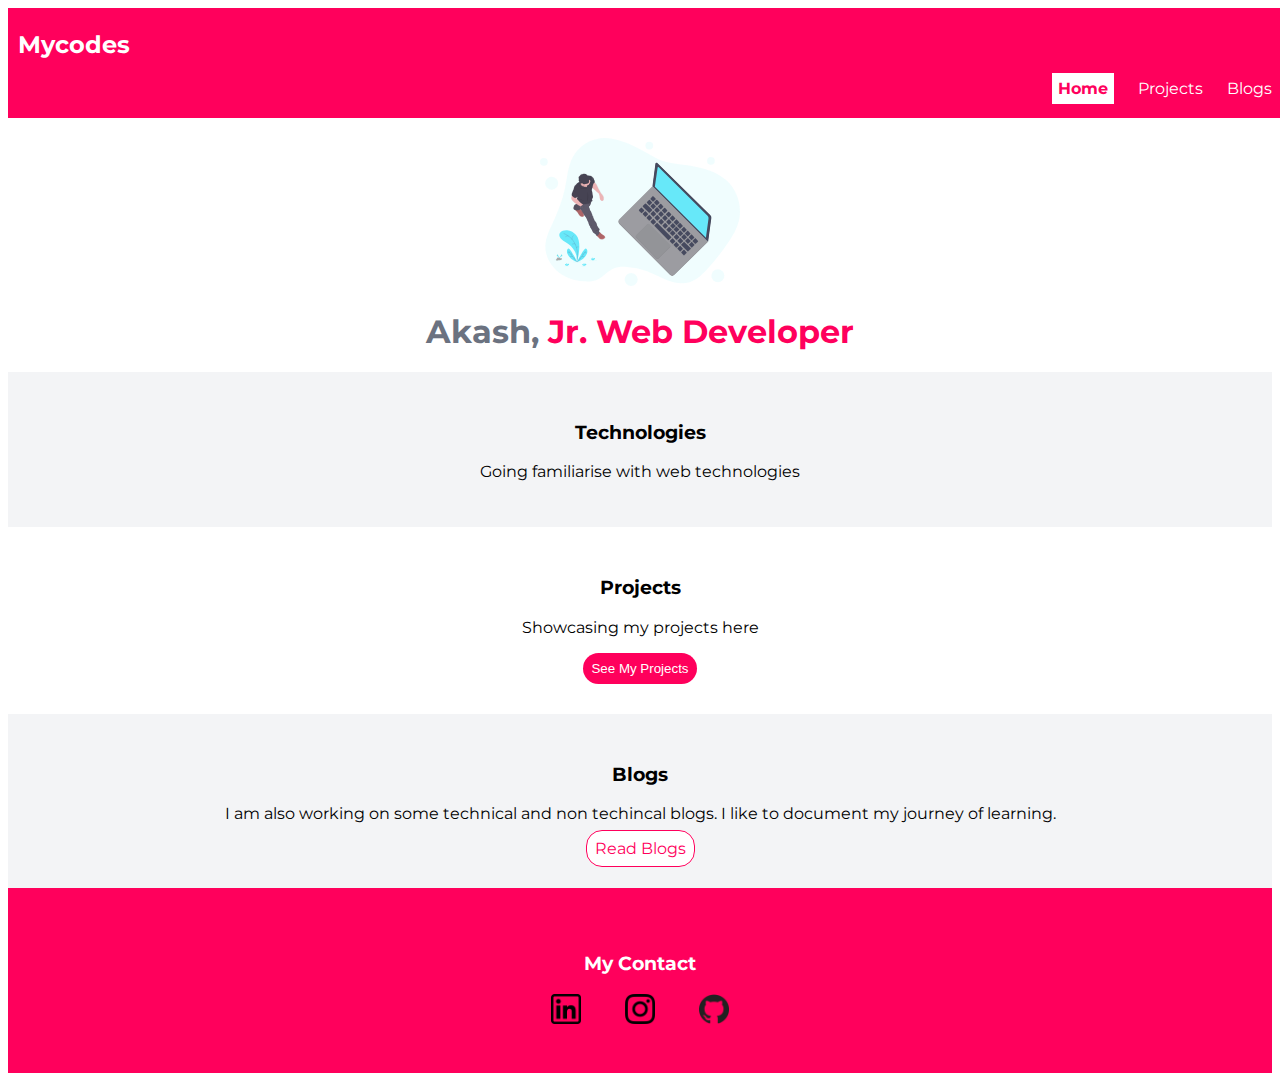
<file: index.html>
<!DOCTYPE html>
<html>

<head>
	<meta charset="utf-8">
	<meta name="viewport" content="width=device-width">
	<title>repl.it</title>
	<link href="css/style.css" rel="stylesheet" type="text/css" />
	<link rel="preconnect" href="https://fonts.gstatic.com">
	<link href="https://fonts.googleapis.com/css2?family=Montserrat:wght@400;600;700&display=swap" rel="stylesheet">
</head>

<body>

	<!-- Contains Heading and Nav section -->
	<div class="heading">
		<h2>Mycodes</h2>
		<nav>
			<a class="active" href="">Home</a>
			<a href="http://127.0.0.1:5500/projects.html">Projects</a>
			<a href="blogs.html">Blogs</a>
		</nav>
	</div>

	<!-- name and photo -->
	<img class="profile-photo" src="undraw.svg" alt="profile-photo">
	<h1><span id="name">Akash,</span> Jr. Web Developer</h1>


    <!-- Technologies here -->
  <!-- container-1 -->
  <div class="middle-container-1">
	  <h3>Technologies</h3>
	  <p>Going familiarise with web technologies</p>
  </div>

  <!-- container-2 -->
  <div class="middle-container-2">
	<h3>Projects</h3>
	<p>Showcasing my projects here</p>
  <button class="projects-button">See My Projects</button>

  </div>


  <!-- container-3 -->

  <div class="Blogs">
	<h3 id="jump-blogs">Blogs</h3>
	<p> I am also working on some technical and non techincal blogs. I like to document my journey of learning.</p>
	<a class="blog-button" href="blogs.html">Read Blogs</a>
</div>



	<footer>
		<h3>My Contact </h3>
		<a href="https://www.linkedin.com/in/siddam-akash-82391018b/"><img class="icontact" src="linkedin.png" alt=""></a>
		<a href="https://www.instagram.com/sid_ski/"><img class="icontact" src="instagram.png" alt=""></a>
		<a href="https://github.com/siddamakash"><img class="icontact" src="github.png" alt=""></a>
	</footer>




</body>

</html>
</file>
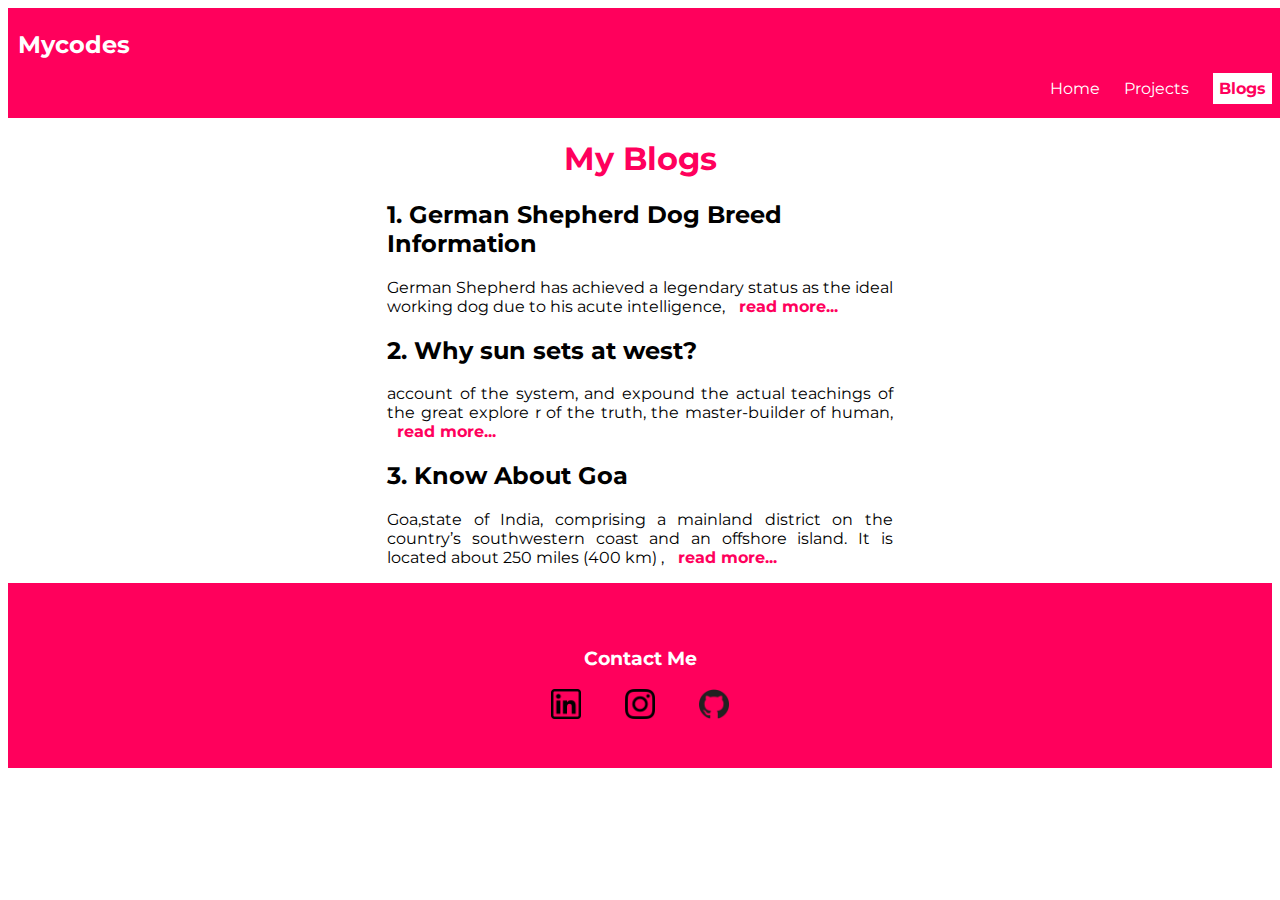
<file: blogs.html>
<!DOCTYPE html>
<html>

<head>
  <meta charset="utf-8">
  <meta name="viewport" content="width=device-width">
  <title>repl.it</title>
  <link href="css/style.css" rel="stylesheet" type="text/css" />
  <link rel="preconnect" href="https://fonts.gstatic.com">
  <link href="https://fonts.googleapis.com/css2?family=Montserrat:wght@400;600;700&display=swap" rel="stylesheet">
</head>

<body>

  <!-- Contains Heading and Nav section -->
  <div class="heading">
    <h2>Mycodes</h2>
    <nav>
      <a class="nav-link" href="index.html">Home</a>
      <a class="nav-link" href="#jump-projects">Projects</a>
      <a class="nav-link active" href="">Blogs</a>
    </nav>
  </div>


  <!-- blog info -->


<h1>My Blogs </h1>

  <div class="dog-paragraph">
  <h2>1. German Shepherd Dog Breed Information</h2>
  <p>
    German Shepherd has achieved a legendary status as the ideal
    working dog due to his acute intelligence, <a class="read_more" href="dog-blogs.html">read more...</a>
  <p>
  </div>

  <div class="dog-paragraph">
  <h2>2. Why sun sets at west?</h2>
  <p>
  account of the system, and expound the
   actual teachings of the great explore
   r of the truth, the master-builder of
   human, <a class="read_more" href="dog-blogs.html">read more...</a>
    </p>
  </div>

  <div class="dog-paragraph">
  <h2>3. Know About Goa</h2>
  <p> Goa,state of India, comprising a mainland district
    	 on the country’s southwestern coast and an offshore
    	 island. It is located about 250 miles (400 km) ,
        <a class="read_more" href="goa.html">read more...</a>
    </p>
  </div>




  <footer>
    <h3>Contact Me </h3>
    <a href="https://www.linkedin.com/in/siddam-akash-82391018b/"><img class="icontact" src="linkedin.png" alt=""></a>
    <a href="https://www.instagram.com/sid_ski/"><img class="icontact" src="instagram.png" alt=""></a>
    <a href="https://github.com/siddamakash"><img class="icontact" src="github.png" alt=""></a>
  </footer>




</body>

</html>
</file>
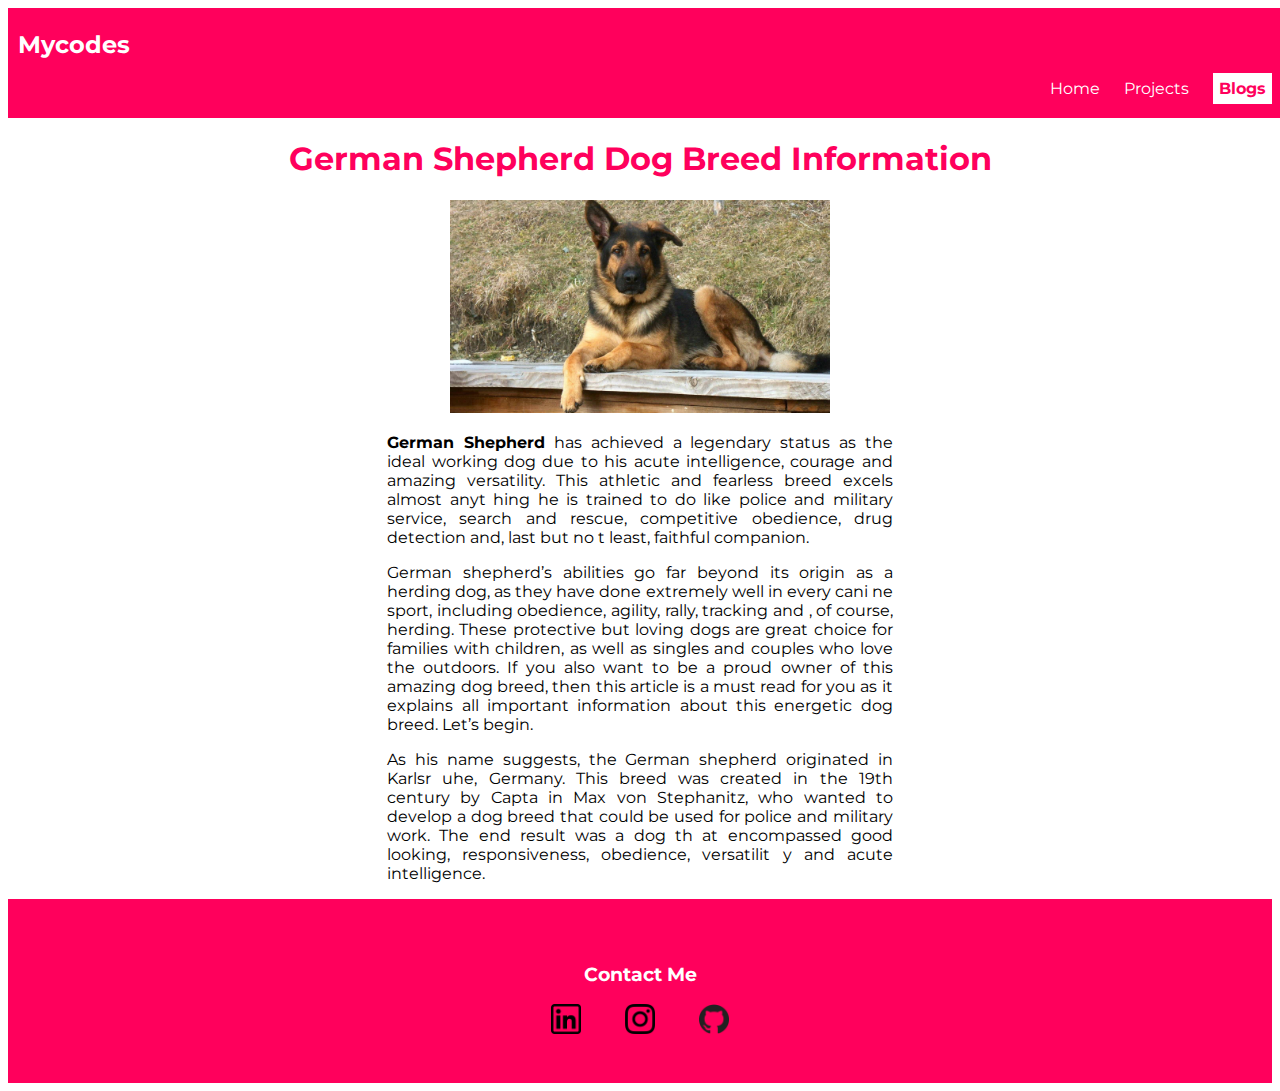
<file: dog-blogs.html>
<!DOCTYPE html>
<html>

<head>
  <meta charset="utf-8">
  <meta name="viewport" content="width=device-width">
  <title>repl.it</title>
  <link href="css/style.css" rel="stylesheet" type="text/css" />
  <link rel="preconnect" href="https://fonts.gstatic.com">
  <link href="https://fonts.googleapis.com/css2?family=Montserrat:wght@400;600;700&display=swap" rel="stylesheet">
</head>

<body>

  <!-- Contains Heading and Nav section -->
  <div class="heading">
    <h2>Mycodes</h2>
    <nav>
      <a class="nav-link" href="index.html">Home</a>
      <a class="nav-link" href="#jump-projects">Projects</a>
      <a class="nav-link active" href="">Blogs</a>
    </nav>
  </div>


  <!-- blog info -->
  <h1>German Shepherd Dog Breed Information</h1>
  <img id="german-god" src="images/german-sheperd-dog.jpg" alt="">
  <div class="">

  </div>



  <div class="dog-paragraph">
  <p> <strong>
    German Shepherd</strong> has achieved a legendary status as the ideal
    working dog due to his acute intelligence, courage and amazing
    versatility. This athletic and fearless breed excels almost anyt
    hing he is trained to do like police and military service, search and rescue,
     competitive obedience, drug detection and, last but no
    t least, faithful companion.
  <p>





  <p>German shepherd’s abilities go far beyond its origin as a
    herding dog, as they have done extremely well in every cani
    ne sport, including obedience, agility, rally, tracking and
    , of course, herding. These protective but loving dogs are
    great choice for families with children, as well as singles
    and couples who love the outdoors. If you also want to be a
    proud owner of this amazing dog breed, then this article is a
    must read for you as it explains all important information
    about this energetic dog breed. Let’s begin.</p>




  <p>As his name suggests, the German shepherd originated in Karlsr
    uhe, Germany. This breed was created in the 19th century by Capta
    in Max von Stephanitz, who wanted to develop a dog breed that could
    be used for police and military work. The end result was a dog th
    at encompassed good looking, responsiveness, obedience, versatilit
    y and acute intelligence. </p>


</div>


  <footer>
    <h3>Contact Me </h3>
    <a href="https://www.linkedin.com/in/siddam-akash-82391018b/"><img class="icontact" src="linkedin.png" alt=""></a>
    <a href="https://www.instagram.com/sid_ski/"><img class="icontact" src="instagram.png" alt=""></a>
    <a href="https://github.com/siddamakash"><img class="icontact" src="github.png" alt=""></a>
  </footer>




</body>

</html>
</file>
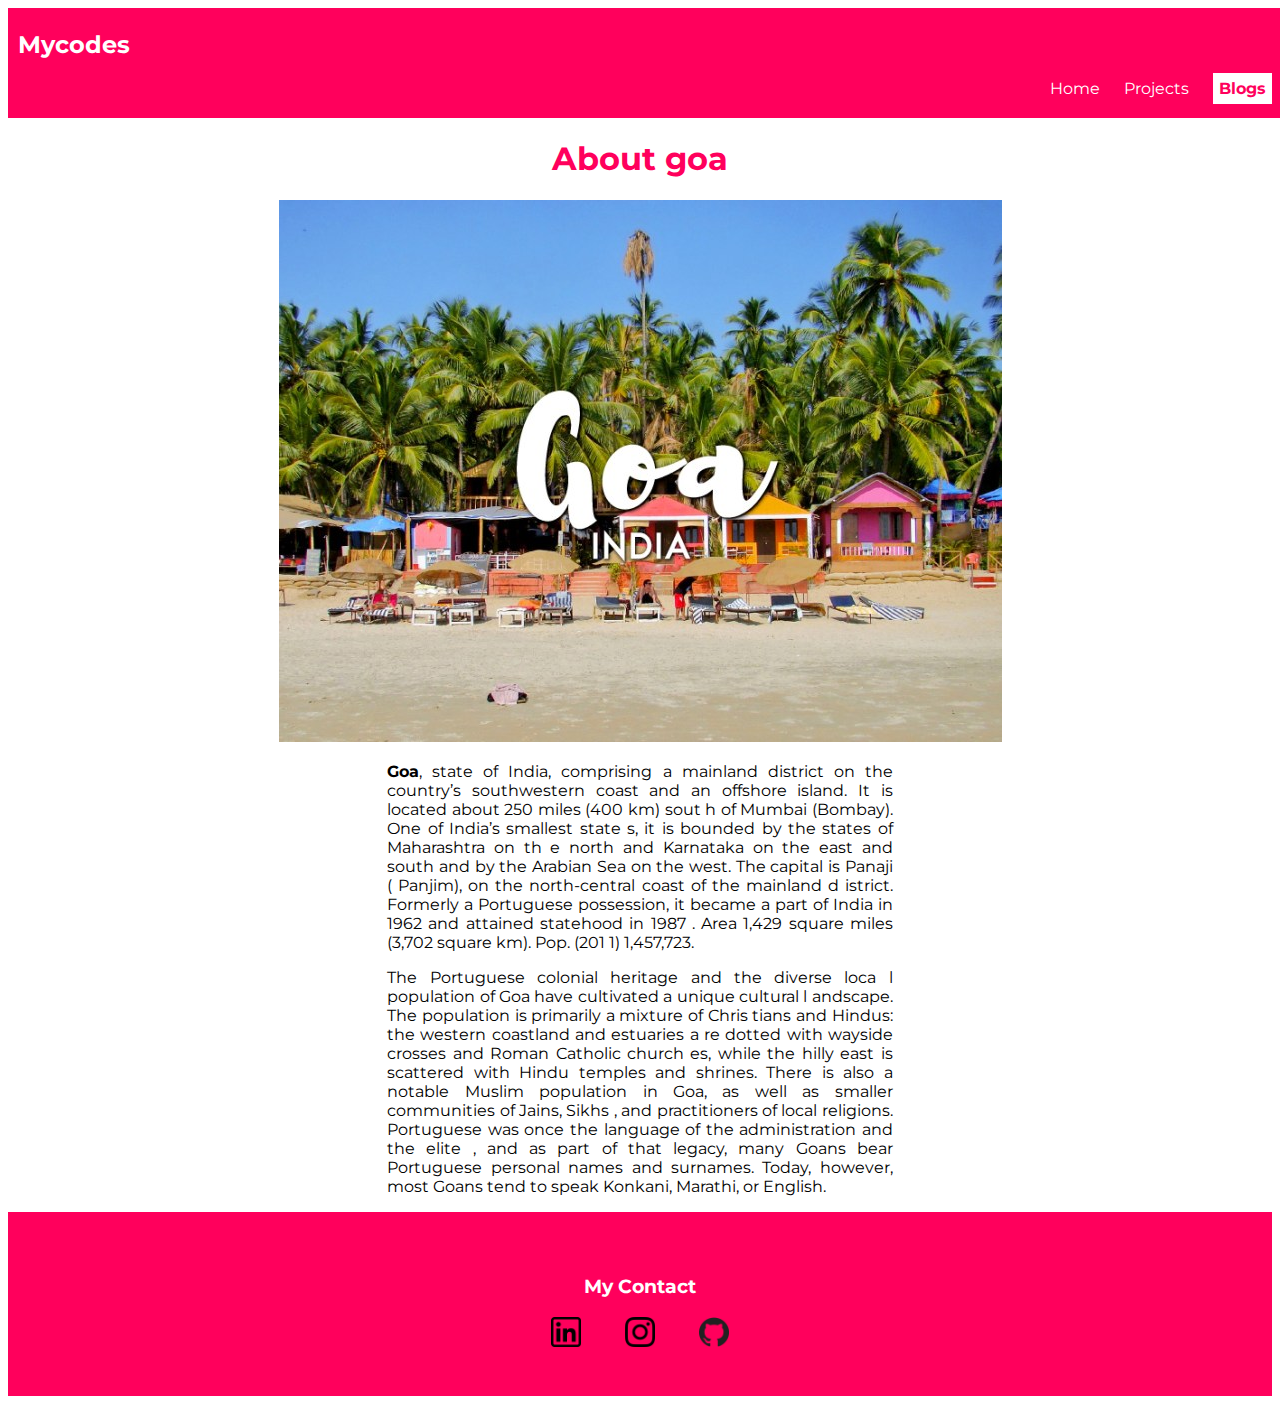
<file: goa.html>
<!DOCTYPE html>
<html>

<head>
	<meta charset="utf-8">
	<meta name="viewport" content="width=device-width">
	<title>repl.it</title>
	<link href="css/style.css" rel="stylesheet" type="text/css" />
	<link rel="preconnect" href="https://fonts.gstatic.com">
	<link href="https://fonts.googleapis.com/css2?family=Montserrat:wght@400;600;700&display=swap" rel="stylesheet">
</head>

<body>

	<!-- Contains Heading and Nav section -->
	<div class="heading">
		<h2>Mycodes</h2>
		<nav>
			<a href="index.html">Home</a>
			<a href="">Projects</a>
			<a class="active" href="blogs.html">Blogs</a>
		</nav>
	</div>
<h1>About goa</h1>
<img src="images/One-day-in-Goa-Itinerary.jpg" alt="">

<div class="dog-paragraph">


<p> <strong>Goa</strong>, state of India, comprising a mainland district
	 on the country’s southwestern coast and an offshore
	 island. It is located about 250 miles (400 km) sout
	 h of Mumbai (Bombay). One of India’s smallest state
	 s, it is bounded by the states of Maharashtra on th
	 e north and Karnataka on the east and south and by
	 the Arabian Sea on the west. The capital is Panaji (
	 Panjim), on the north-central coast of the mainland d
	 istrict. Formerly a Portuguese possession, it became
	 a part of India in 1962 and attained statehood in 1987
	 . Area 1,429 square miles (3,702 square km). Pop. (201
	 1) 1,457,723.
</p>
<p>The Portuguese colonial heritage and the diverse loca
	l population of Goa have cultivated a unique cultural l
	andscape. The population is primarily a mixture of Chris
	tians and Hindus: the western coastland and estuaries a
	re dotted with wayside crosses and Roman Catholic church
	es, while the hilly east is scattered with Hindu temples
	 and shrines. There is also a notable Muslim population
	 in Goa, as well as smaller communities of Jains, Sikhs
	 , and practitioners of local religions. Portuguese was
	  once the language of the administration and the elite
		, and as part of that legacy, many Goans bear Portuguese
		personal names and surnames. Today, however, most Goans
		tend to speak Konkani, Marathi, or English.


</p>

</div>


	<footer>
		<h3>My Contact </h3>
		<a href="https://www.linkedin.com/in/siddam-akash-82391018b/"><img class="icontact" src="linkedin.png" alt=""></a>
		<a href="https://www.instagram.com/sid_ski/"><img class="icontact" src="instagram.png" alt=""></a>
		<a href="https://github.com/siddamakash"><img class="icontact" src="github.png" alt=""></a>
	</footer>




</body>

</html>
</file>
<file: css/style.css>
body{
  text-align: center;
  font-family: 'Montserrat', sans-serif;
}

/* hyeading */
.heading{
  background-color: #ff005c;
  color: white;
  width: 100%;
  margin: 0px;
  padding: 2px 10px 20px;
}

h2{
  text-align: left;
}
nav{
  text-align: right;
}

a{
  color: white;
  text-decoration: none;
  margin: auto 10px;
  }


/* name and photo */
h1{
  color: #ff005c;
}

#name{
  color: #6B7280;
}

.profile-photo{
  width: 200px;
  margin-top: 20px;
}


/* technologies here */
.middle-container-1{
  background-color: #F3F4F6;
  padding: 30px 10px;
}




/* Project Container */

.middle-container-2{
  padding: 30px 10px;
}


.projects-button{
  background-color:#ff005c;
  color: white;
  border-radius: 1.5rem;
  padding: 0.5rem;
  border: 1rem;
}

/* Blog-container */
.Blogs{
  background-color: #F3F4F6;
  padding: 30px 10px;
}

.blog-button{
  background-color: white;
  color: #ff005c;
  border-radius: 1rem;
  padding: 0.5rem;
  border: 1px solid #ff005c;
}



/* footer section */
footer{
  color: white;
  background-color: #ff005c;
  padding: 45px 10px;
}


.icontact{
  width: 30px;
  margin: auto 10px;
}



.nav-link{

}

.nav-link:hover{
  background-color:#ff005c;
  color: white;
  font-weight: bold;
}

.active{
  border: 1px solid white;
  padding: 5px;
  background-color: white;
  color: #ff005c;
  font-weight: bold;

}



/* Blogs content css */

#german-god{
  width: 30%;
}

.dog-paragraph{
  margin: auto 30%;
  text-align: justify;
}


.read_more{
  color: #ff005c;
  font-weight: bold;
}
</file>
